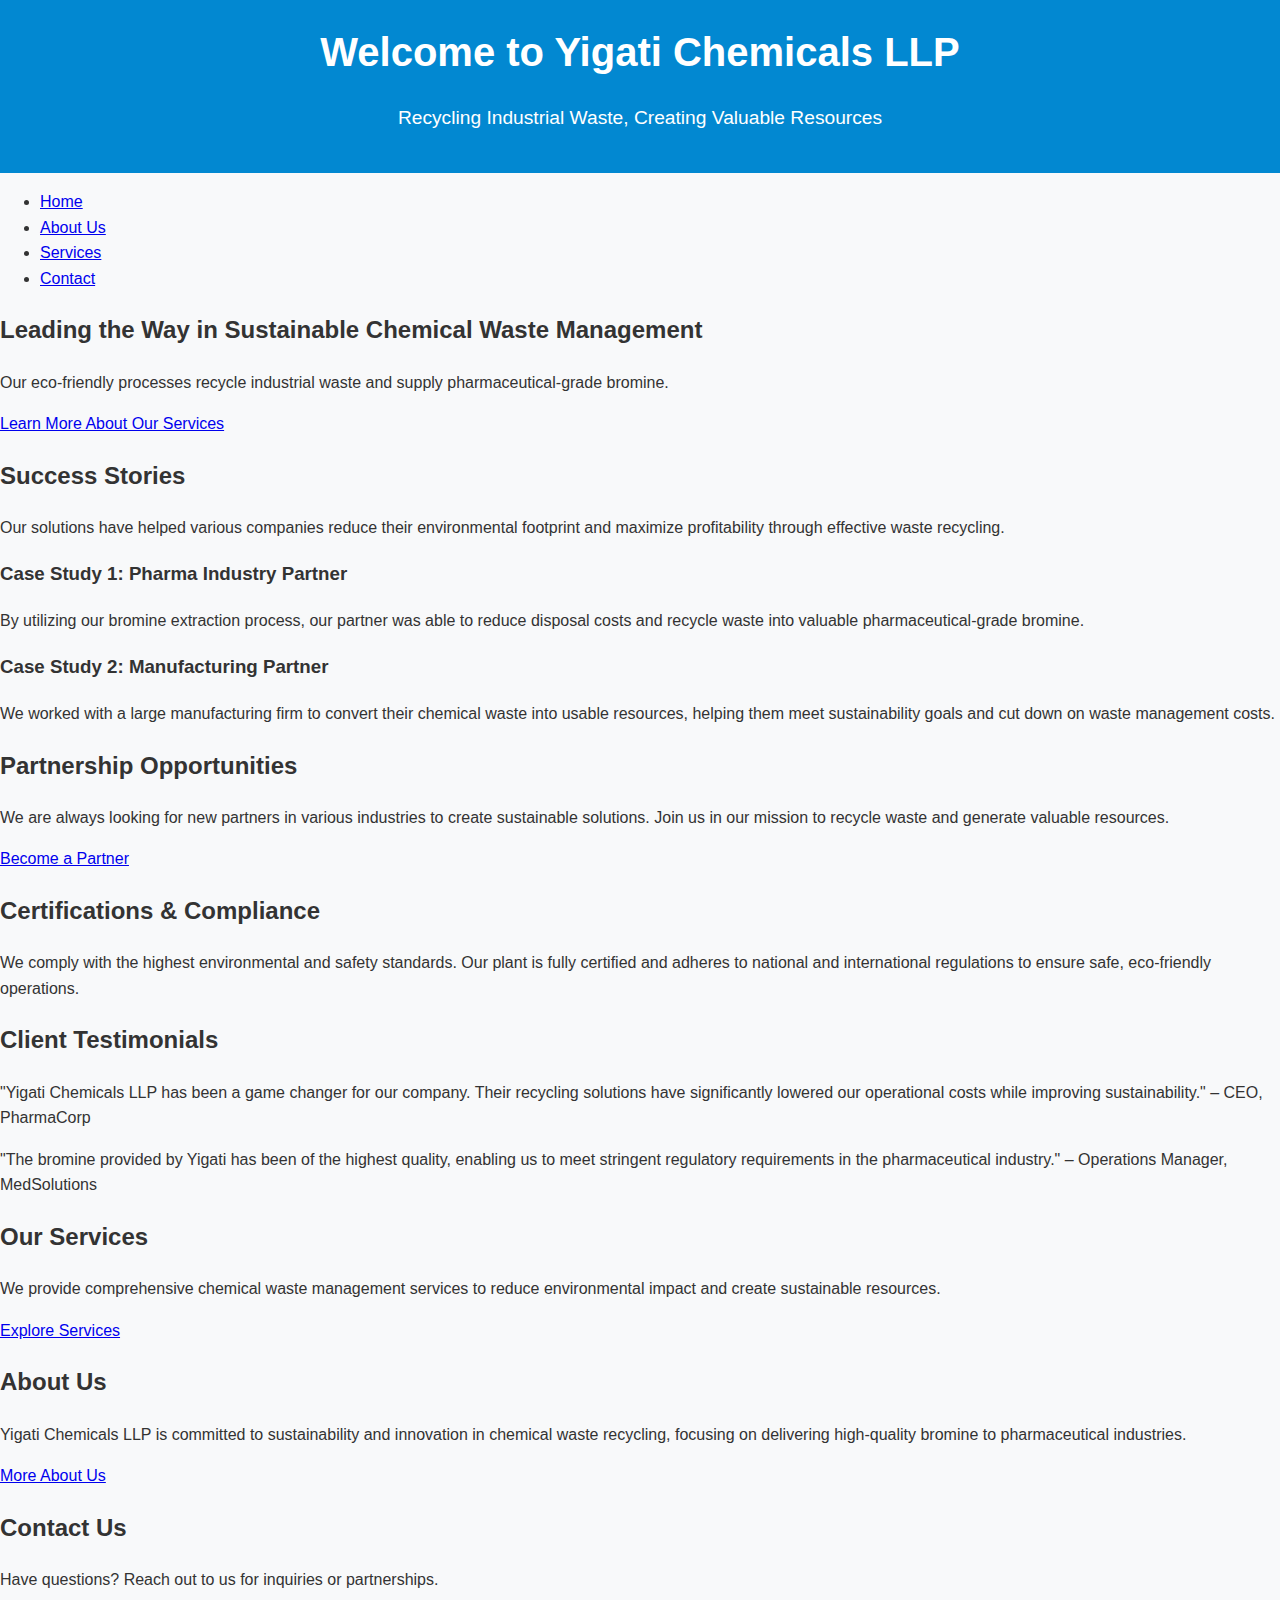
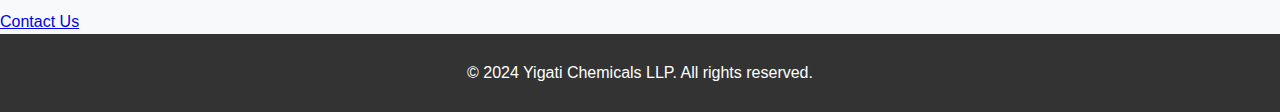
<file: index.html>
<!DOCTYPE html>
<html lang="en">
<head>
    <meta charset="UTF-8">
    <meta name="viewport" content="width=device-width, initial-scale=1.0">
    <title>Yigati Chemicals LLP - Sustainable Chemical Waste Management</title>
    <link rel="stylesheet" href="style.css">
    <style>
        /* Existing Styles */
    </style>
</head>
<body>

    <header>
        <h1>Welcome to Yigati Chemicals LLP</h1>
        <p>Recycling Industrial Waste, Creating Valuable Resources</p>
    </header>

    <nav>
        <ul>
            <li><a href="index.html">Home</a></li>
            <li><a href="about.html">About Us</a></li>
            <li><a href="services.html">Services</a></li>
            <li><a href="contact.html">Contact</a></li>
        </ul>
    </nav>

    <section class="hero">
        <h2>Leading the Way in Sustainable Chemical Waste Management</h2>
        <p>Our eco-friendly processes recycle industrial waste and supply pharmaceutical-grade bromine.</p>
        <a href="services.html" class="button">Learn More About Our Services</a>
    </section>

    <!-- New: Case Studies/Success Stories -->
    <section class="case-studies">
        <h2>Success Stories</h2>
        <p>Our solutions have helped various companies reduce their environmental footprint and maximize profitability through effective waste recycling.</p>
        <div class="case-study">
            <h3>Case Study 1: Pharma Industry Partner</h3>
            <p>By utilizing our bromine extraction process, our partner was able to reduce disposal costs and recycle waste into valuable pharmaceutical-grade bromine.</p>
        </div>
        <div class="case-study">
            <h3>Case Study 2: Manufacturing Partner</h3>
            <p>We worked with a large manufacturing firm to convert their chemical waste into usable resources, helping them meet sustainability goals and cut down on waste management costs.</p>
        </div>
    </section>

    <!-- New: Partnership Opportunities -->
    <section class="partnership">
        <h2>Partnership Opportunities</h2>
        <p>We are always looking for new partners in various industries to create sustainable solutions. Join us in our mission to recycle waste and generate valuable resources.</p>
        <a href="contact.html" class="button">Become a Partner</a>
    </section>

    <!-- New: Certifications & Compliance -->
    <section class="certifications">
        <h2>Certifications & Compliance</h2>
        <p>We comply with the highest environmental and safety standards. Our plant is fully certified and adheres to national and international regulations to ensure safe, eco-friendly operations.</p>
    </section>

    <!-- New: Client Testimonials -->
    <section class="testimonials">
        <h2>Client Testimonials</h2>
        <div class="testimonial">
            <p>"Yigati Chemicals LLP has been a game changer for our company. Their recycling solutions have significantly lowered our operational costs while improving sustainability." – CEO, PharmaCorp</p>
        </div>
        <div class="testimonial">
            <p>"The bromine provided by Yigati has been of the highest quality, enabling us to meet stringent regulatory requirements in the pharmaceutical industry." – Operations Manager, MedSolutions</p>
        </div>
    </section>

    <section class="services">
        <h2>Our Services</h2>
        <p>We provide comprehensive chemical waste management services to reduce environmental impact and create sustainable resources.</p>
        <a href="services.html" class="button">Explore Services</a>
    </section>

    <section class="about">
        <h2>About Us</h2>
        <p>Yigati Chemicals LLP is committed to sustainability and innovation in chemical waste recycling, focusing on delivering high-quality bromine to pharmaceutical industries.</p>
        <a href="about.html" class="button">More About Us</a>
    </section>

    <section class="contact">
        <h2>Contact Us</h2>
        <p>Have questions? Reach out to us for inquiries or partnerships.</p>
        <a href="contact.html" class="button">Contact Us</a>
    </section>

    <footer>
        <p>&copy; 2024 Yigati Chemicals LLP. All rights reserved.</p>
    </footer>

</body>
</html>
</file>
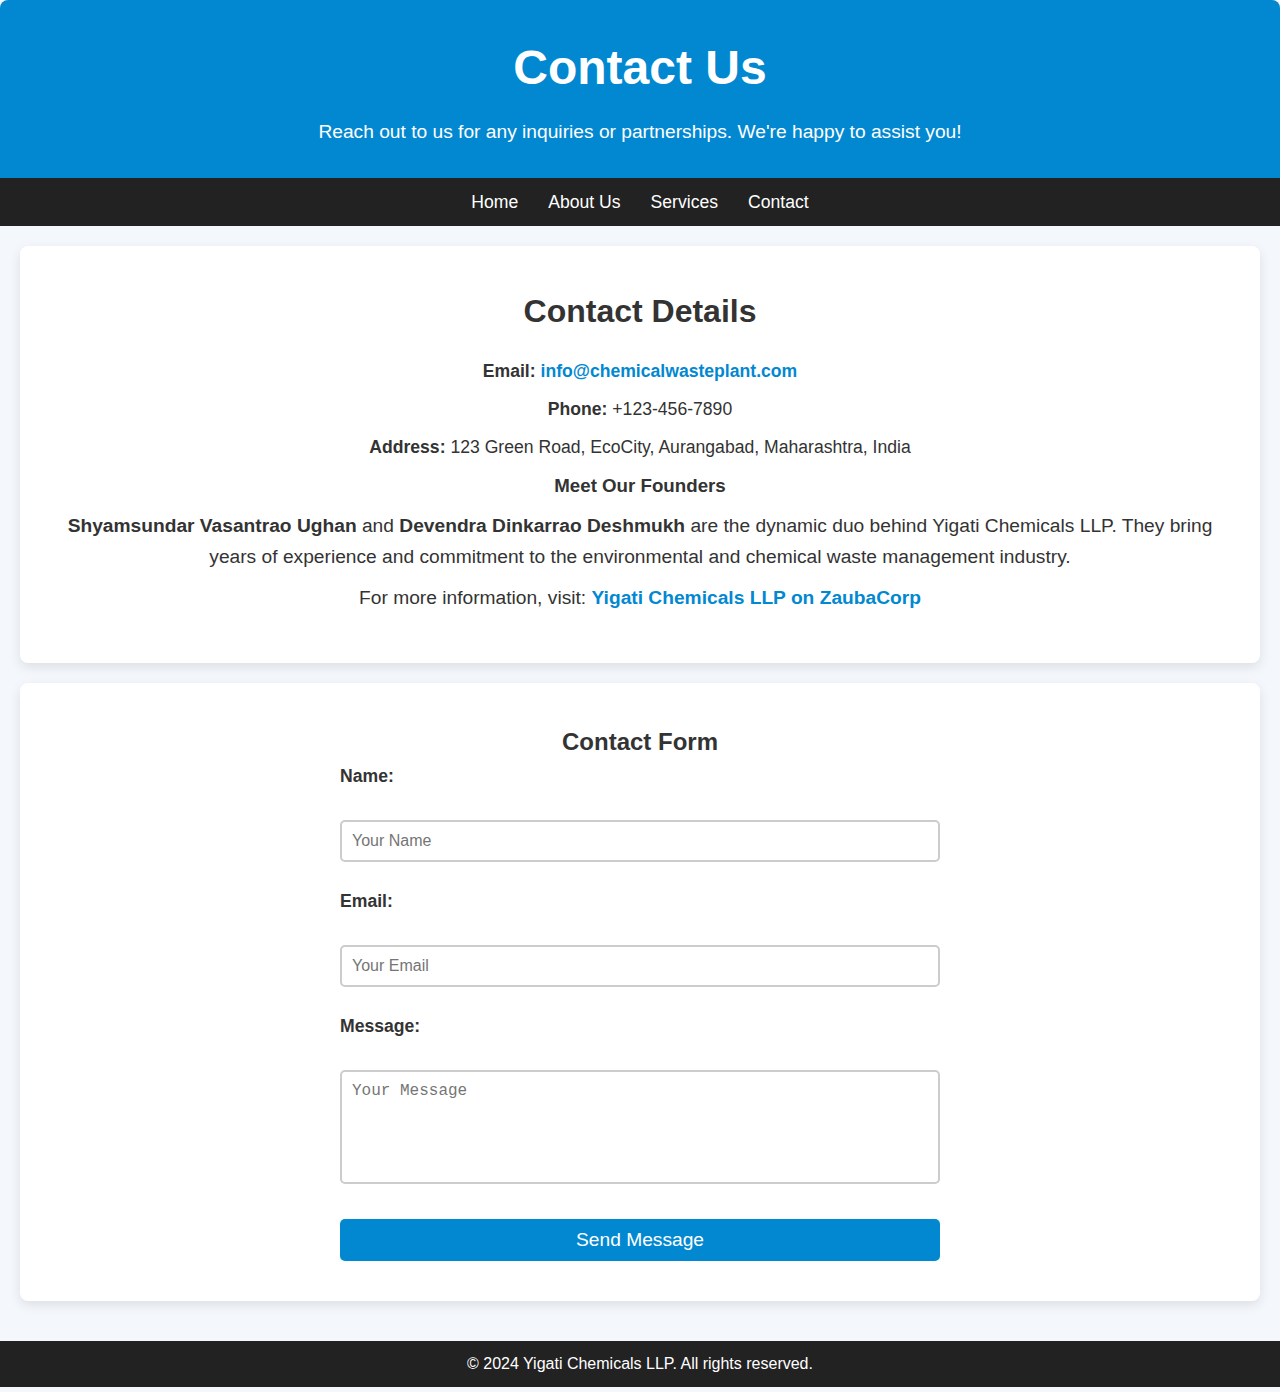
<file: contact.html>
<!DOCTYPE html>
<html lang="en">
<head>
    <meta charset="UTF-8">
    <meta name="viewport" content="width=device-width, initial-scale=1.0">
    <title>Contact Us - Yigati Chemicals LLP</title>
    <link rel="stylesheet" href="style.css">
    <style>
        /* Basic Reset */
        * {
            margin: 0;
            padding: 0;
            box-sizing: border-box;
        }

        body {
            font-family: 'Arial', sans-serif;
            background-color: #f4f7fc;
            color: #333;
            transition: all 0.3s ease;
        }

        h1, h2 {
            text-align: center;
            animation: fadeIn 2s ease-out;
        }

        /* Header Styles */
        header {
            background-color: #0288d1;
            color: white;
            padding: 30px 0;
            text-align: center;
            border-radius: 8px 8px 0 0;
        }

        header h1 {
            font-size: 3rem;
            margin-bottom: 10px;
        }

        header p {
            font-size: 1.2rem;
        }

        /* Navigation Styles */
        nav {
            background-color: #222;
        }

        nav ul {
            list-style: none;
            display: flex;
            justify-content: center;
            padding: 10px;
        }

        nav ul li {
            margin: 0 15px;
        }

        nav ul li a {
            text-decoration: none;
            color: white;
            font-size: 1.1rem;
            transition: color 0.3s;
        }

        nav ul li a:hover {
            color: #0288d1;
        }

        /* Contact Information Styles */
        .contact-info {
            padding: 40px;
            background-color: #fff;
            box-shadow: 0px 4px 12px rgba(0, 0, 0, 0.1);
            margin: 20px;
            border-radius: 8px;
            animation: slideIn 1s ease-out;
        }

        .contact-info h2 {
            font-size: 2rem;
            margin-bottom: 20px;
        }

        .contact-info ul {
            list-style: none;
        }

        .contact-info ul li {
            font-size: 1.1rem;
            margin: 10px 0;
        }

        .contact-info a {
            color: #0288d1;
            text-decoration: none;
            font-weight: bold;
        }

        /* Contact Form Styles */
        .contact-form {
            padding: 40px;
            background-color: #fff;
            box-shadow: 0px 4px 12px rgba(0, 0, 0, 0.1);
            margin: 20px;
            border-radius: 8px;
            animation: slideIn 1s ease-out;
        }

        .contact-form form {
            display: flex;
            flex-direction: column;
        }

        .contact-form label {
            font-size: 1.1rem;
            margin-bottom: 5px;
        }

        .contact-form input, .contact-form textarea {
            padding: 10px;
            margin: 10px 0;
            border: 2px solid #ccc;
            border-radius: 5px;
            font-size: 1rem;
            transition: border-color 0.3s;
        }

        .contact-form input:focus, .contact-form textarea:focus {
            border-color: #0288d1;
        }

        .contact-form button {
            padding: 10px;
            background-color: #0288d1;
            color: white;
            border: none;
            font-size: 1.2rem;
            cursor: pointer;
            transition: background-color 0.3s;
            margin-top: 10px;
        }

        .contact-form button:hover {
            background-color: #0268a0;
        }

        /* Footer Styles */
        footer {
            background-color: #222;
            color: white;
            text-align: center;
            padding: 10px;
            margin-top: 40px;
        }

        /* Animation Effects */
        @keyframes fadeIn {
            0% { opacity: 0; }
            100% { opacity: 1; }
        }

        @keyframes slideIn {
            0% { transform: translateX(-50px); opacity: 0; }
            100% { transform: translateX(0); opacity: 1; }
        }
    </style>
</head>
<body>
    <header>
        <div>
            <h1>Contact Us</h1>
            <p>Reach out to us for any inquiries or partnerships. We're happy to assist you!</p>
        </div>
    </header>

    <nav>
        <ul>
            <li><a href="index.html">Home</a></li>
            <li><a href="about.html">About Us</a></li>
            <li><a href="services.html">Services</a></li>
            <li><a href="contact.html">Contact</a></li>
        </ul>
    </nav>

    <main>
        <section class="contact-info">
            <div>
                <h2>Contact Details</h2>
                <ul>
                    <li><strong>Email:</strong> <a href="mailto:info@chemicalwasteplant.com">info@chemicalwasteplant.com</a></li>
                    <li><strong>Phone:</strong> +123-456-7890</li>
                    <li><strong>Address:</strong> 123 Green Road, EcoCity, Aurangabad, Maharashtra, India</li>
                </ul>
                <h3>Meet Our Founders</h3>
                <p><strong>Shyamsundar Vasantrao Ughan</strong> and <strong>Devendra Dinkarrao Deshmukh</strong> are the dynamic duo behind Yigati Chemicals LLP. They bring years of experience and commitment to the environmental and chemical waste management industry.</p>
                <p>For more information, visit: <a href="https://www.zaubacorp.com/company/YIGATI-CHEMICALS-LLP/AAU-7071" target="_blank">Yigati Chemicals LLP on ZaubaCorp</a></p>
            </div>
        </section>

        <section class="contact-form">
            <div>
                <h2>Contact Form</h2>
                <form action="submit_form.php" method="post">
                    <label for="name">Name:</label>
                    <input type="text" id="name" name="name" placeholder="Your Name" required>

                    <label for="email">Email:</label>
                    <input type="email" id="email" name="email" placeholder="Your Email" required>

                    <label for="message">Message:</label>
                    <textarea id="message" name="message" placeholder="Your Message" rows="5" required></textarea>

                    <button type="submit">Send Message</button>
                </form>
            </div>
        </section>
    </main>

    <footer>
        <p>&copy; 2024 Yigati Chemicals LLP. All rights reserved.</p>
    </footer>
</body>
</html>
</file>
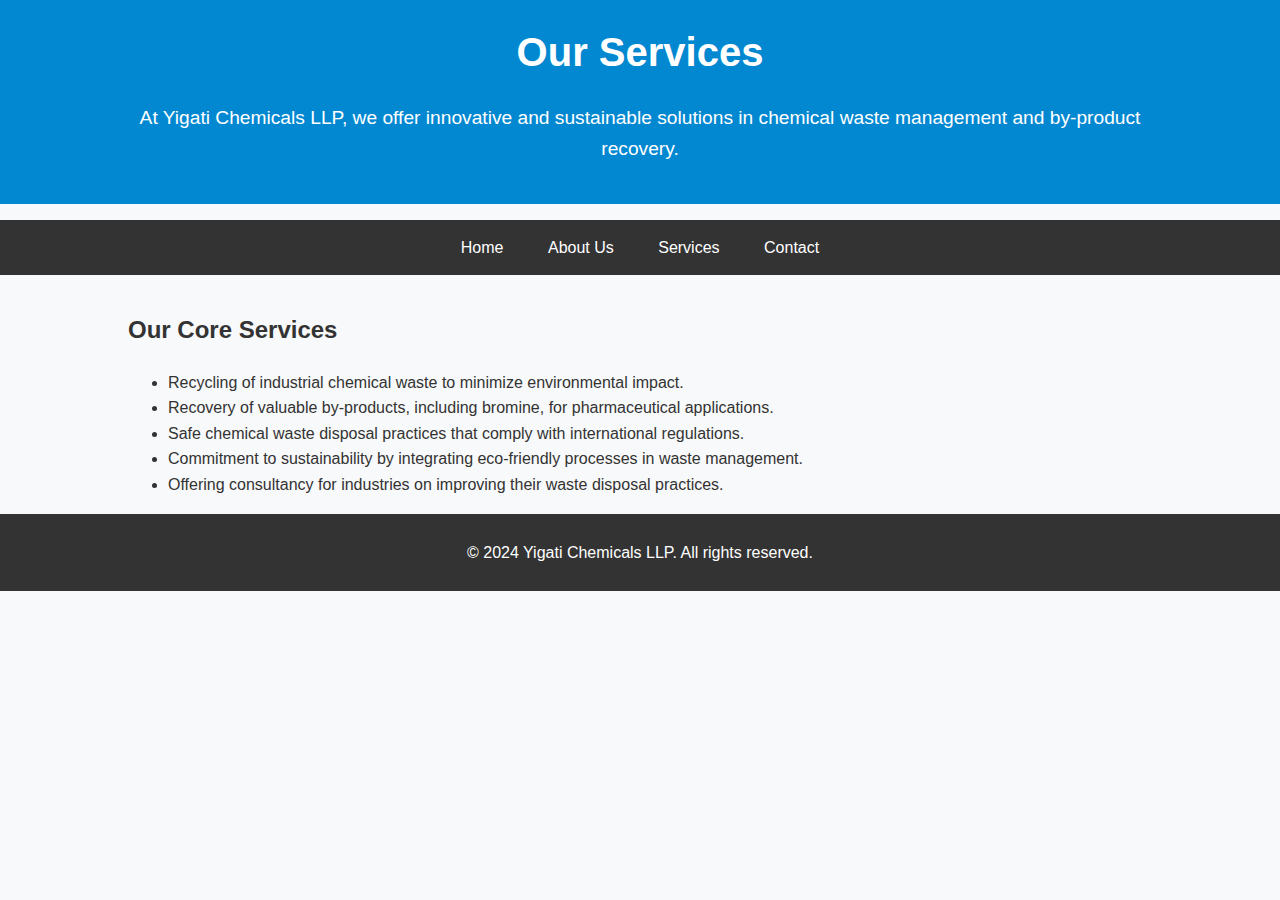
<file: services.html>
<!DOCTYPE html>
<html lang="en">
<head>
    <meta charset="UTF-8">
    <meta name="viewport" content="width=device-width, initial-scale=1.0">
    <title>Services - Yigati Chemicals LLP</title>
    <link rel="stylesheet" href="style.css">
</head>
<body>
    <header>
        <div class="container">
            <h1>Our Services</h1>
            <p>At Yigati Chemicals LLP, we offer innovative and sustainable solutions in chemical waste management and by-product recovery.</p>
        </div>
    </header>

    <nav>
        <ul class="navbar">
            <li><a href="index.html">Home</a></li>
            <li><a href="about.html">About Us</a></li>
            <li><a href="services.html">Services</a></li>
            <li><a href="contact.html">Contact</a></li>
        </ul>
    </nav>

    <main>
        <section class="services-overview">
            <div class="container">
                <h2>Our Core Services</h2>
                <ul>
                    <li>Recycling of industrial chemical waste to minimize environmental impact.</li>
                    <li>Recovery of valuable by-products, including bromine, for pharmaceutical applications.</li>
                    <li>Safe chemical waste disposal practices that comply with international regulations.</li>
                    <li>Commitment to sustainability by integrating eco-friendly processes in waste management.</li>
                    <li>Offering consultancy for industries on improving their waste disposal practices.</li>
                </ul>
            </div>
        </section>
    </main>

    <footer>
        <div class="container">
            <p>&copy; 2024 Yigati Chemicals LLP. All rights reserved.</p>
        </div>
    </footer>
</body>
</html>
</file>
<file: style.css>
/* General Styles */
body {
    font-family: 'Arial', sans-serif;
    margin: 0;
    padding: 0;
    line-height: 1.6;
    background-color: #f8f9fa;
    color: #333;
}

.container {
    width: 80%;
    margin: auto;
    overflow: hidden;
}

/* Header */
header {
    background: #0288d1;
    color: #fff;
    padding: 20px 0;
    text-align: center;
}

header h1 {
    margin: 0;
    font-size: 2.5em;
}

header p {
    font-size: 1.2em;
}

/* Navigation */
.navbar {
    background: #333;
    overflow: hidden;
    color: #fff;
    padding: 0;
    list-style: none;
    text-align: center;
}

.navbar li {
    display: inline;
}

.navbar a {
    color: #fff;
    text-decoration: none;
    padding: 15px 20px;
    display: inline-block;
}

.navbar a:hover {
    background: #0288d1;
    color: #fff;
}

/* Sections */
.intro, .features {
    padding: 20px 0;
    text-align: center;
}

.features ul {
    list-style: none;
    padding: 0;
}

.features ul li {
    margin: 10px 0;
}

/* Footer */
footer {
    background: #333;
    color: #fff;
    text-align: center;
    padding: 10px 0;
}
/* Contact Page Styles */
.contact-info {
    background-color: #f8f9fa;
    padding: 20px 0;
    text-align: center;
}

.contact-info p {
    font-size: 1.2em;
    margin: 10px 0;
}

.contact-details p {
    margin: 5px 0;
    font-weight: bold;
}

.contact-form {
    padding: 20px 0;
    background-color: #ffffff;
}

.contact-form form {
    max-width: 600px;
    margin: 0 auto;
    display: flex;
    flex-direction: column;
    gap: 15px;
}

.contact-form label {
    font-size: 1em;
    font-weight: bold;
    margin-bottom: 5px;
}

.contact-form input, .contact-form textarea {
    width: 100%;
    padding: 10px;
    font-size: 1em;
    border: 1px solid #ccc;
    border-radius: 5px;
    outline: none;
}

.contact-form textarea {
    resize: none;
}

.contact-form button {
    background-color: #0288d1;
    color: white;
    padding: 10px 20px;
    font-size: 1em;
    border: none;
    border-radius: 5px;
    cursor: pointer;
    transition: background 0.3s;
}

.contact-form button:hover {
    background-color: #0277bd;
}
</file>
